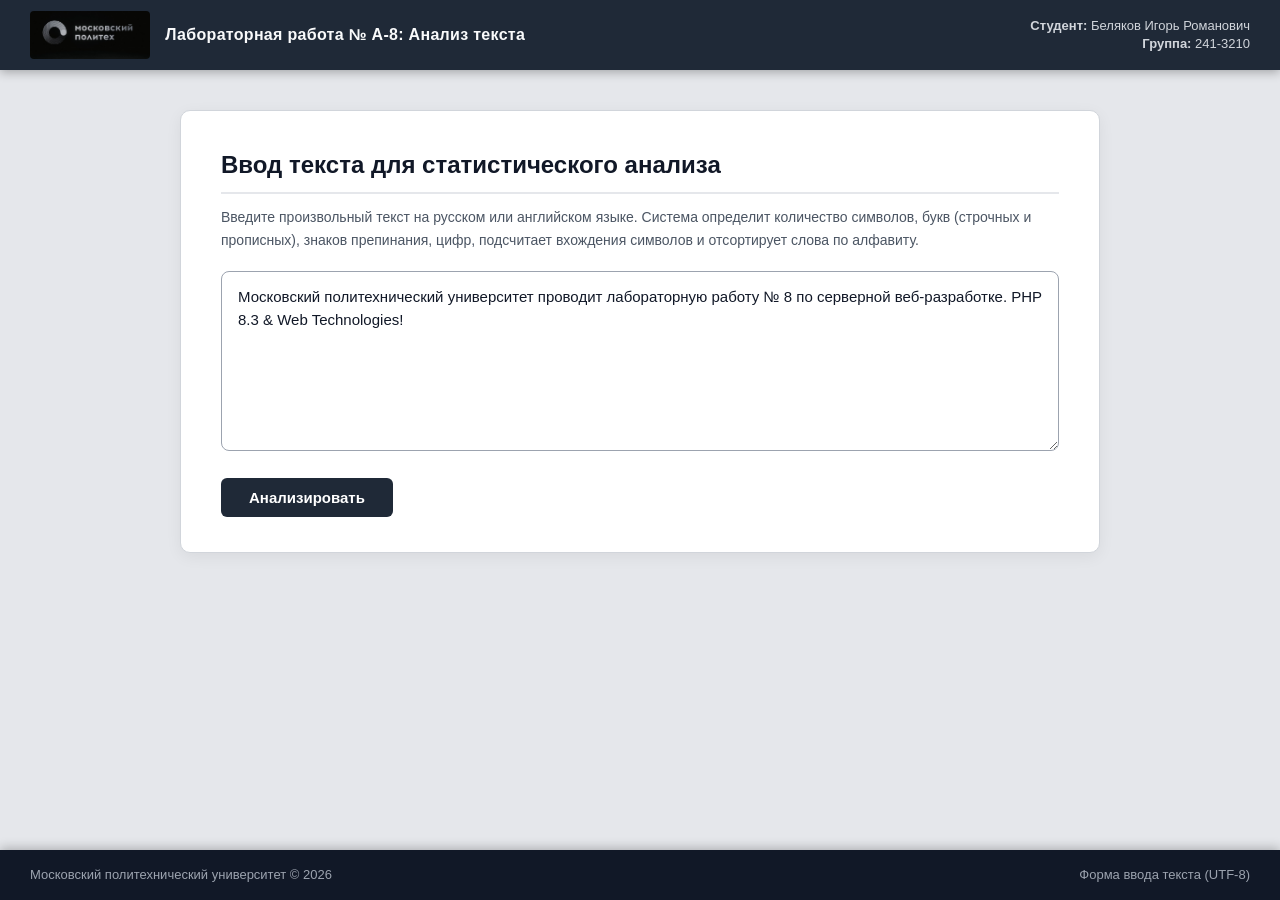
<file: labA-8/index.html>
﻿<!DOCTYPE html>
<html lang="ru">
<head>
    <meta charset="UTF-8">
    <meta name="viewport" content="width=device-width, initial-scale=1.0">
    <title>Беляков Игорь Романович, группа 241-3210. Лабораторная работа № А-8: Анализ текста</title>
    <link rel="stylesheet" href="styles.css">
</head>
<body>

    <!-- Шапка страницы (header) -->
    <header>
        <div class="header-left">
            <img src="img/logo.png" alt="Логотип Московского Политеха" class="header-logo">
            <div class="header-title">Лабораторная работа № А-8: Анализ текста</div>
        </div>
        <div class="header-info">
            <div><strong>Студент:</strong> Беляков Игорь Романович</div>
            <div><strong>Группа:</strong> 241-3210</div>
        </div>
    </header>

    <!-- Основной блок страницы (main) -->
    <main>
        <h1>Ввод текста для статистического анализа</h1>
        <p class="desc">
            Введите произвольный текст на русском или английском языке. Система определит количество символов,
            букв (строчных и прописных), знаков препинания, цифр, подсчитает вхождения символов и отсортирует слова по алфавиту.
        </p>

        <!-- Форма отправки текста на страницу result.php методом POST -->
        <form action="result.php" method="post">
            <textarea name="data" class="text-area-input" placeholder="Введите текст для анализа здесь...">Московский политехнический университет проводит лабораторную работу № 8 по серверной веб-разработке. PHP 8.3 & Web Technologies!</textarea>
            <div>
                <button type="submit" class="btn-submit">Анализировать</button>
            </div>
        </form>
    </main>

    <!-- Подвал страницы (footer) -->
    <footer>
        <div>Московский политехнический университет &copy; 2026</div>
        <div>Форма ввода текста (UTF-8)</div>
    </footer>

</body>
</html>
</file>
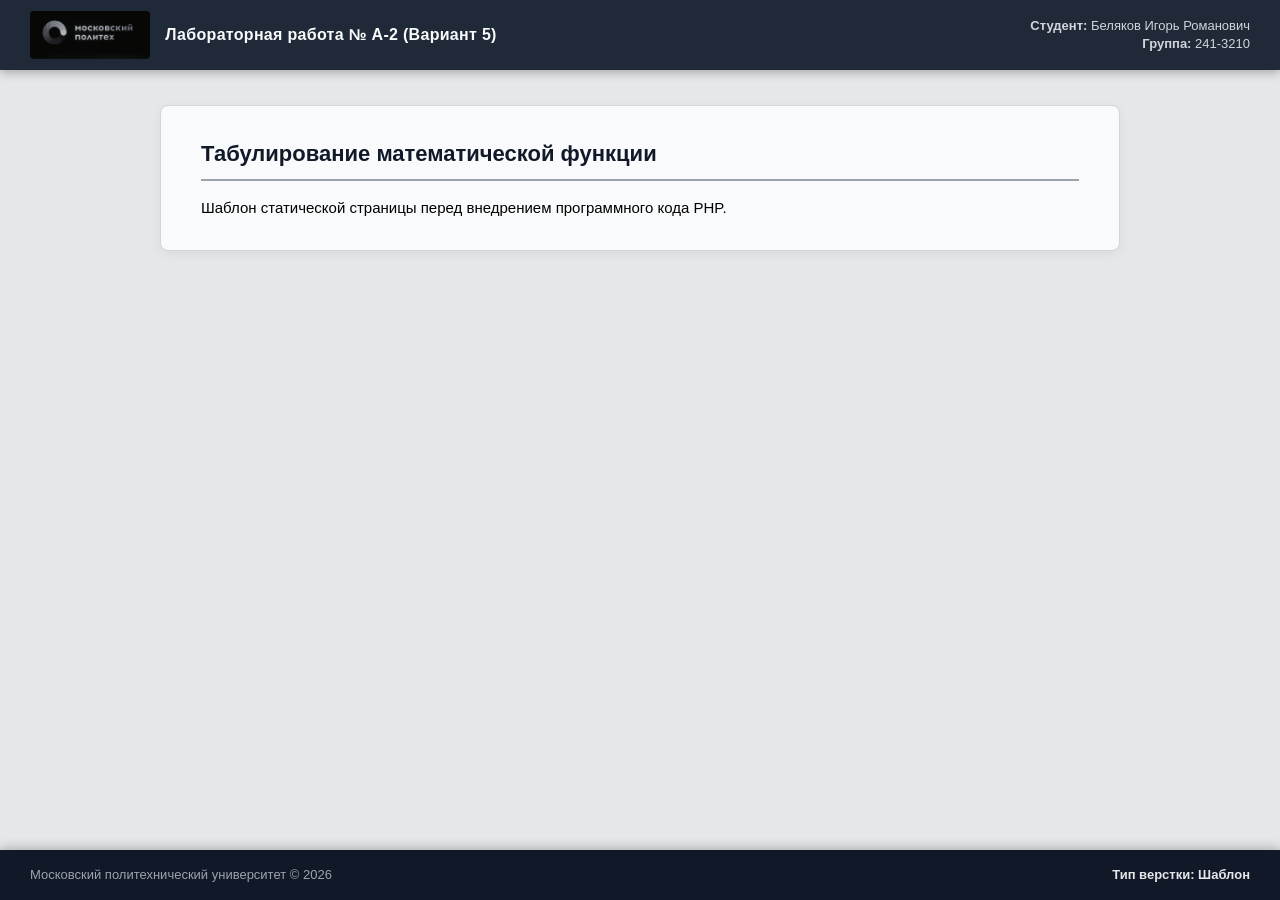
<file: labA-2/template.html>
﻿<!DOCTYPE html>
<html lang="ru">
<head>
    <meta charset="UTF-8">
    <meta name="viewport" content="width=device-width, initial-scale=1.0">
    <title>Беляков Игорь Романович, группа 241-3210. Лабораторная работа № А-2, Вариант 5</title>
    <link rel="stylesheet" href="styles.css">
</head>
<body>

    <!-- Шапка страницы (header) -->
    <header>
        <div class="header-left">
            <img src="img/logo.png" alt="Логотип Московского Политеха" class="header-logo">
            <div class="header-title">Лабораторная работа № А-2 (Вариант 5)</div>
        </div>
        <div class="header-info">
            <div><strong>Студент:</strong> Беляков Игорь Романович</div>
            <div><strong>Группа:</strong> 241-3210</div>
        </div>
    </header>

    <!-- Основной блок страницы (main) -->
    <main>
        <h1>Табулирование математической функции</h1>
        <p>Шаблон статической страницы перед внедрением программного кода PHP.</p>
    </main>

    <!-- Подвал страницы (footer) -->
    <footer>
        <div>Московский политехнический университет &copy; 2026</div>
        <div class="footer-type">Тип верстки: Шаблон</div>
    </footer>

</body>
</html>
</file>
<file: labA-8/styles.css>
﻿/* Стандарты HTML5 и CSS3 */
* {
    box-sizing: border-box;
    margin: 0;
    padding: 0;
}

body {
    font-family: -apple-system, BlinkMacSystemFont, "Segoe UI", Roboto, "Helvetica Neue", Arial, sans-serif;
    font-size: 15px;
    line-height: 1.6;
    color: #111827;
    background-color: #e5e7eb; /* Нейтральный серый фон */
    padding-top: 85px;
    padding-bottom: 75px;
}

/* Шапка страницы (header) */
header {
    position: fixed;
    top: 0;
    left: 0;
    width: 100%;
    min-height: 70px;
    background-color: #1f2937; /* Темно-серый антрацит */
    color: #f9fafb;
    display: flex;
    align-items: center;
    justify-content: space-between;
    padding: 10px 30px;
    box-shadow: 0 2px 10px rgba(0, 0, 0, 0.3);
    z-index: 1000;
}

.header-left {
    display: flex;
    align-items: center;
    gap: 15px;
}

.header-logo {
    height: 48px;
    width: auto;
    display: block;
    border-radius: 4px;
}

.header-title {
    font-size: 16px;
    font-weight: 600;
    letter-spacing: 0.3px;
}

.header-info {
    font-size: 13px;
    text-align: right;
    line-height: 1.4;
    color: #d1d5db;
}

/* Основной контейнер main */
main {
    max-width: 920px;
    margin: 25px auto;
    background-color: #ffffff;
    color: #111827;
    padding: 35px 40px;
    border-radius: 10px;
    border: 1px solid #d1d5db;
    box-shadow: 0 4px 16px rgba(0, 0, 0, 0.06);
}

h1 {
    font-size: 24px;
    color: #111827;
    margin-bottom: 12px;
    border-bottom: 2px solid #e5e7eb;
    padding-bottom: 8px;
}

h2 {
    font-size: 17px;
    color: #1f2937;
    margin: 25px 0 12px 0;
    padding-left: 8px;
    border-left: 4px solid #4b5563;
}

.desc {
    color: #4b5563;
    font-size: 14px;
    margin-bottom: 20px;
}

/* Поле ввода текста */
.text-area-input {
    width: 100%;
    height: 180px;
    padding: 14px 16px;
    border: 1px solid #9ca3af;
    border-radius: 8px;
    font-size: 15px;
    font-family: inherit;
    line-height: 1.5;
    resize: vertical;
    margin-bottom: 20px;
    color: #111827;
}

.text-area-input:focus {
    border-color: #1f2937;
    outline: none;
    box-shadow: 0 0 0 3px rgba(31, 41, 55, 0.15);
}

/* Кнопки */
.btn-submit {
    padding: 11px 28px;
    background-color: #1f2937;
    color: #ffffff;
    font-size: 15px;
    font-weight: 600;
    border: none;
    border-radius: 6px;
    cursor: pointer;
    transition: all 0.2s ease;
}

.btn-submit:hover {
    background-color: #374151;
    transform: translateY(-1px);
    box-shadow: 0 3px 8px rgba(0, 0, 0, 0.15);
}

/* Исходный текст: выделяется цветом и курсивом (требование методички) */
.src_text {
    background-color: #f8fafc;
    border-left: 4px solid #3b82f6;
    padding: 16px 20px;
    border-radius: 4px;
    font-style: italic; /* Курсив */
    color: #1e3a8a;      /* Цветное выделение */
    font-size: 15px;
    line-height: 1.6;
    margin-bottom: 25px;
    white-space: pre-wrap;
    word-break: break-word;
}

/* Сообщение об ошибке, если текста нет */
.src_error {
    background-color: #fef2f2;
    border-left: 4px solid #ef4444;
    color: #991b1b;
    padding: 16px 20px;
    border-radius: 6px;
    font-size: 15px;
    font-weight: bold;
    margin-bottom: 25px;
}

/* Таблицы с результатами анализа:
   "Результат анализа оформляется в виде таблицы с границами между ячейками" */
.result-table {
    width: 100%;
    border-collapse: collapse;
    margin-bottom: 25px;
    background-color: #ffffff;
    font-size: 14px;
}

.result-table th, 
.result-table td {
    border: 1px solid #d1d5db; /* Границы между ячейками */
    padding: 10px 14px;
    text-align: left;
}

.result-table th {
    background-color: #f3f4f6;
    color: #1f2937;
    font-weight: 600;
}

.result-table tr:nth-child(even) {
    background-color: #f9fafb;
}

.result-table td:nth-child(2) {
    font-weight: bold;
    color: #1f2937;
    width: 140px;
    text-align: center;
}

/* Таблицы символов и слов (сетка) */
.data-grid-table {
    width: 100%;
    border-collapse: collapse;
    margin-top: 10px;
    font-size: 13.5px;
}

.data-grid-table th,
.data-grid-table td {
    border: 1px solid #d1d5db;
    padding: 7px 12px;
    text-align: center;
}

.data-grid-table th {
    background-color: #f3f4f6;
    color: #374151;
}

.symbol-badge {
    display: inline-block;
    background-color: #e5e7eb;
    padding: 2px 8px;
    border-radius: 3px;
    font-family: Consolas, monospace;
    font-weight: bold;
}

/* Кнопка "Другой анализ" (реализуется с помощью тега <a>, возвращает на index.html) */
#back_button {
    display: inline-block;
    background-color: #f3f4f6;
    color: #1f2937;
    border: 2px solid #1f2937;
    padding: 10px 24px;
    border-radius: 6px;
    text-decoration: none;
    font-weight: bold;
    font-size: 14px;
    margin-top: 15px;
    transition: all 0.2s ease;
}

#back_button:hover {
    background-color: #1f2937;
    color: #ffffff;
    box-shadow: 0 4px 10px rgba(0, 0, 0, 0.15);
    transform: translateY(-2px);
}

/* Подвал страницы (footer) */
footer {
    position: fixed;
    bottom: 0;
    left: 0;
    width: 100%;
    min-height: 50px;
    background-color: #111827;
    color: #9ca3af;
    display: flex;
    align-items: center;
    justify-content: space-between;
    padding: 10px 30px;
    font-size: 13px;
    box-shadow: 0 -2px 10px rgba(0, 0, 0, 0.25);
    z-index: 1000;
}
</file>
<file: labA-2/styles.css>
﻿/* Стандарты HTML5 и CSS3 */
* {
    box-sizing: border-box;
    margin: 0;
    padding: 0;
}

body {
    font-family: -apple-system, BlinkMacSystemFont, "Segoe UI", Roboto, "Helvetica Neue", Arial, sans-serif;
    font-size: 15px;
    line-height: 1.6;
    color: #111827;
    background-color: #e5e7eb; /* Нейтральный светло-серый фон страницы */
    padding-top: 85px;
    padding-bottom: 75px;
}

/* Шапка (header) в темно-серой гамме */
header {
    position: fixed;
    top: 0;
    left: 0;
    width: 100%;
    min-height: 70px;
    background-color: #1f2937; /* Темно-серый антрацит */
    color: #f9fafb;
    display: flex;
    align-items: center;
    justify-content: space-between;
    padding: 10px 30px;
    box-shadow: 0 2px 10px rgba(0, 0, 0, 0.3);
    z-index: 1000;
}

.header-left {
    display: flex;
    align-items: center;
    gap: 15px;
}

.header-logo {
    height: 48px;
    width: auto;
    display: block;
    border-radius: 4px;
}

.header-title {
    font-size: 16px;
    font-weight: 600;
    letter-spacing: 0.3px;
}

.header-info {
    font-size: 13px;
    text-align: right;
    line-height: 1.4;
    color: #d1d5db;
}

/* Основной блок страницы (main) - светло-серый фон, черный шрифт */
main {
    max-width: 960px;
    margin: 20px auto;
    background-color: #f9fafb; /* Очень светлый серый */
    color: #000000;            /* Шрифт черного цвета */
    padding: 30px 40px;
    border-radius: 8px;
    border: 1px solid #d1d5db;
    box-shadow: 0 4px 12px rgba(0, 0, 0, 0.05);
}

h1 {
    font-size: 22px;
    color: #111827;
    margin-bottom: 15px;
    border-bottom: 2px solid #9ca3af;
    padding-bottom: 8px;
}

.params-card {
    background-color: #ffffff;
    border: 1px solid #9ca3af;
    border-radius: 6px;
    padding: 15px 20px;
    margin-bottom: 25px;
    font-size: 14px;
    display: flex;
    flex-wrap: wrap;
    gap: 15px 25px;
    align-items: center;
}

.params-card a {
    color: #374151;
    text-decoration: none;
    padding: 3px 8px;
    border-radius: 4px;
    font-weight: 500;
    transition: all 0.2s ease;
}

.params-card a:hover {
    background-color: #4b5563;
    color: #ffffff;
}

.params-card a.active-link {
    background-color: #1f2937;
    color: #ffffff;
    font-weight: bold;
}

.params-card span {
    font-weight: bold;
    color: #111827;
}

.stats-card {
    background-color: #f3f4f6;
    border-left: 4px solid #4b5563;
    padding: 15px 20px;
    margin-top: 25px;
    border-radius: 4px;
    font-size: 14px;
}

.stats-card h2 {
    font-size: 16px;
    color: #1f2937;
    margin-bottom: 10px;
}

.stats-grid {
    display: grid;
    grid-template-columns: repeat(auto-fit, minmax(180px, 1fr));
    gap: 12px;
    margin-top: 10px;
}

.stat-item {
    background: #ffffff;
    padding: 10px 14px;
    border-radius: 4px;
    border: 1px solid #d1d5db;
    color: #374151;
}

.stat-item strong {
    color: #111827;
}

/* Тип верстки А: простая верстка текстом через <br> */
.layout-a {
    line-height: 1.8;
    font-family: Consolas, "Courier New", monospace;
    font-size: 15px;
    background-color: #ffffff;
    padding: 20px;
    border: 1px solid #d1d5db;
    border-radius: 6px;
}

/* Тип верстки B: маркированный список */
.layout-b {
    margin-left: 30px;
    font-family: Consolas, "Courier New", monospace;
    font-size: 14px;
    line-height: 1.8;
}

/* Тип верстки C: нумерованный список */
.layout-c {
    margin-left: 30px;
    font-family: Consolas, "Courier New", monospace;
    font-size: 14px;
    line-height: 1.8;
}

/* Тип верстки D: табличная верстка */
/* Границы ячеек одинарные, толщина 1px, черный цвет */
.layout-d {
    width: 100%;
    border-collapse: collapse;
    margin-top: 15px;
    background-color: #ffffff;
}

.layout-d th, 
.layout-d td {
    border: 1px solid #000000; /* одинарные, 1px, черный */
    padding: 9px 14px;
    text-align: center;
    font-size: 14px;
}

.layout-d th {
    background-color: #e5e7eb;
    font-weight: bold;
    color: #111827;
}

.layout-d tr:nth-child(even) {
    background-color: #f9fafb;
}

/* Тип верстки E: блочная верстка */
/* Внутри блока (<div>), по горизонтали, красная рамка 2px, отступ 8px */
.layout-e {
    display: flex;
    flex-wrap: wrap;
    gap: 8px;
    margin-top: 15px;
}

.layout-e .block-item {
    border: 2px solid #dc2626; /* красная рамка толщиной 2px */
    padding: 7px 12px;
    background-color: #ffffff;
    font-family: Consolas, "Courier New", monospace;
    font-size: 14px;
    white-space: nowrap;
    border-radius: 3px;
}

/* Подвал (footer) в серой гамме */
/* "Приклеен" к низу экрана, не реагирует на скроллинг */
footer {
    position: fixed;
    bottom: 0;
    left: 0;
    width: 100%;
    min-height: 50px;
    background-color: #111827; /* Темный серый фон, отличается от основного */
    color: #9ca3af;            /* Светло-серый текст */
    display: flex;
    align-items: center;
    justify-content: space-between;
    padding: 10px 30px;
    font-size: 13px;
    box-shadow: 0 -2px 10px rgba(0, 0, 0, 0.25);
    z-index: 1000;
}

.footer-type {
    color: #e5e7eb;
    font-weight: 600;
}
</file>
